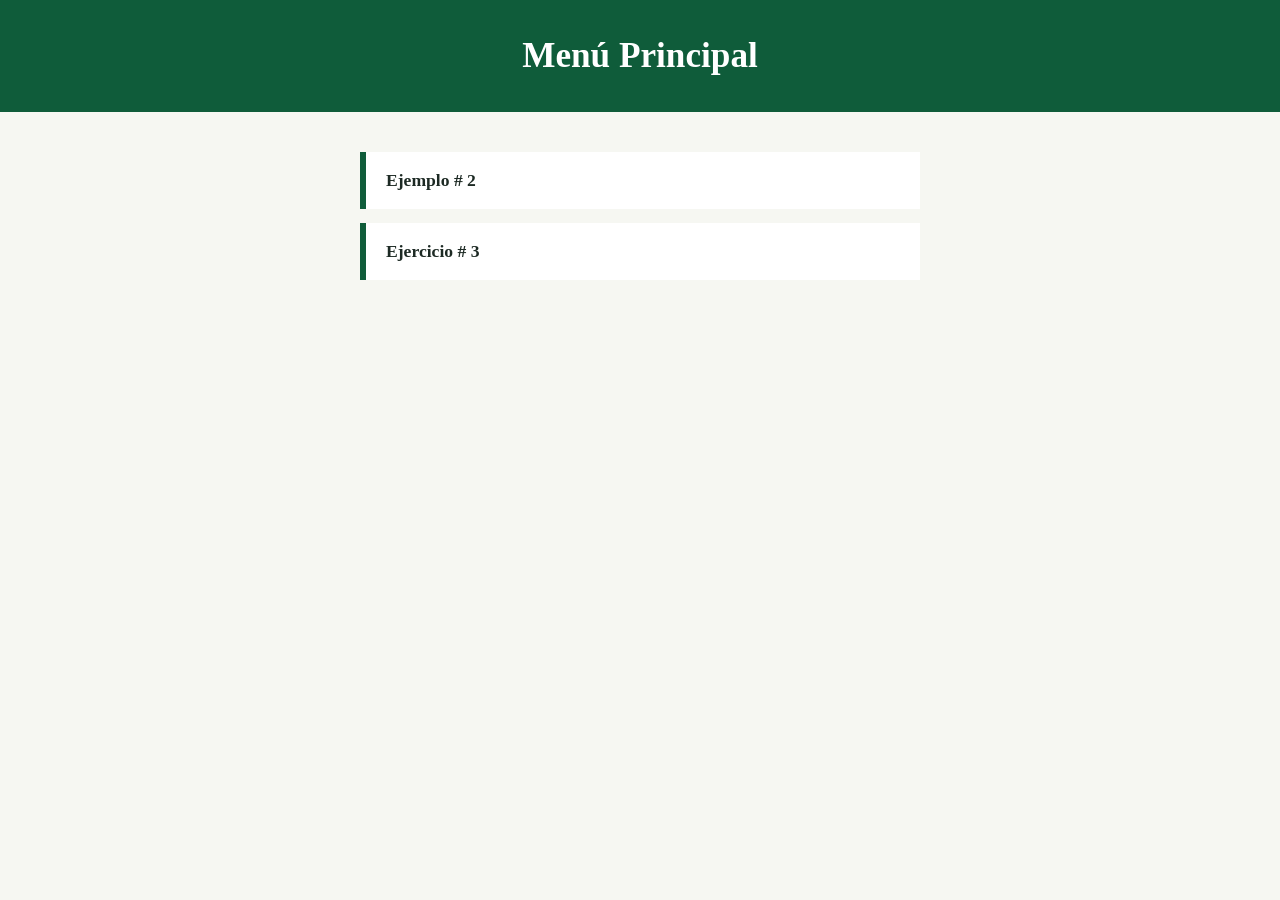
<file: index.html>
<!DOCTYPE html>
<html lang="es">
<head>
  <meta charset="UTF-8">
  <meta name="viewport" content="width=device-width, initial-scale=1.0">
  <title>Menú Principal</title>
  <meta name="author" content="Yerminson Arias">
  <link rel="stylesheet" href="css/index.css">
</head>
<body>
  <script src="js/index.js"></script>
</body>
</html>
</file>
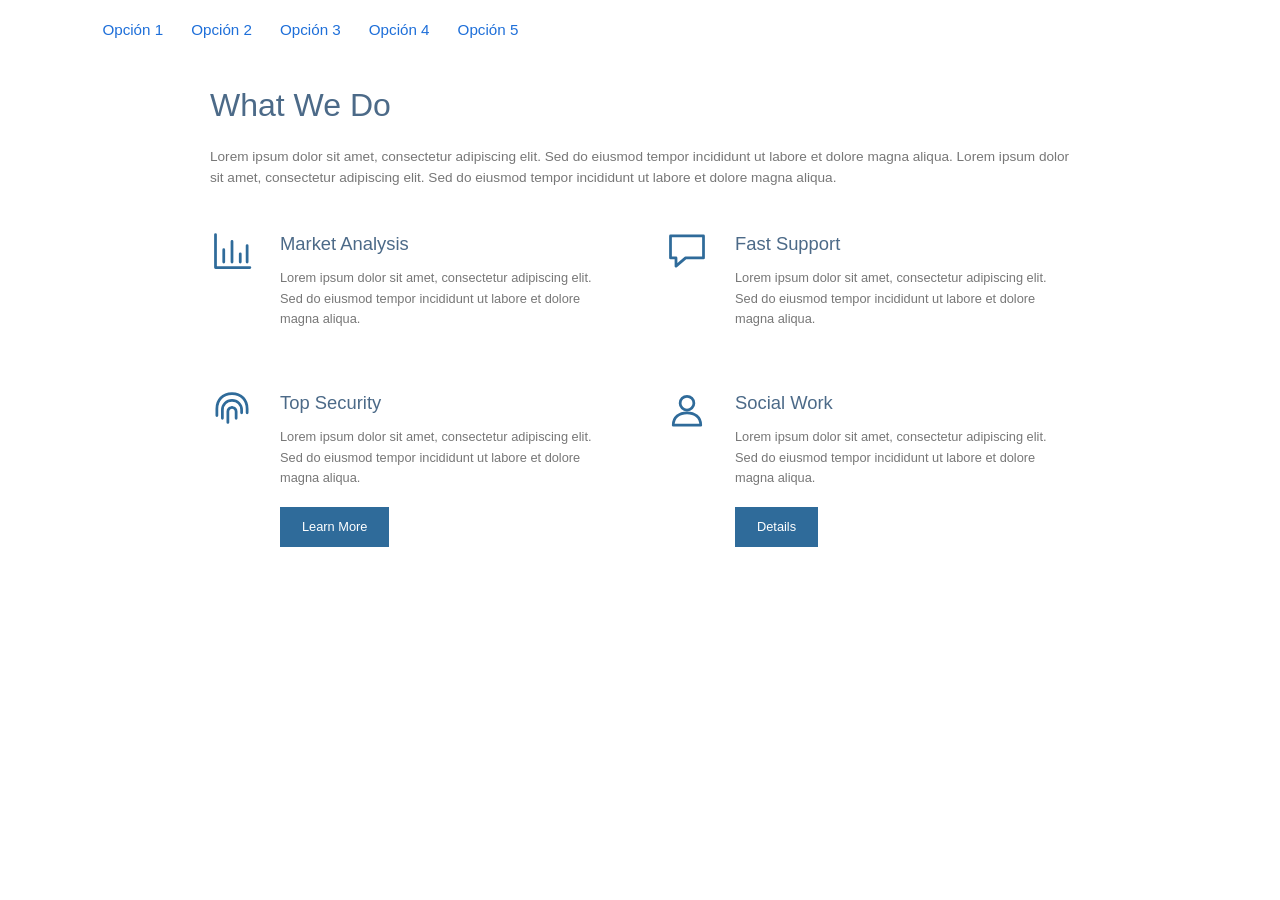
<file: ejercicio3.html>
<!DOCTYPE html>
<html lang="es">
<head>
  <meta charset="UTF-8">
  <meta name="viewport" content="width=device-width, initial-scale=1.0">
  <title>Ejercicio CSS # 3</title>
  <meta name="author" content="Yerminson Arias">
  <link rel="stylesheet" href="css/estilo3.css">
</head>
<body>
  <script src="js/ejercicio3.js"></script>
</body>
</html>
</file>
<file: css/index.css>
* {
    box-sizing: border-box;
    margin: 0;
    padding: 0;
}

body {
    font-family: Georgia, serif;
    min-height: 100vh;
    background: #f6f7f2;
    color: #1d2a24;
    display: flex;
    flex-direction: column;
    align-items: center;
}

header {
    width: 100%;
    background: #0f5c3a;
    color: #fff;
    padding: 36px 20px;
    text-align: center;
}

header h1 {
    font-size: 2.2rem;
}

header p {
    margin-top: 6px;
    opacity: .85;
    font-size: .95rem;
}

main {
    width: min(560px, 92%);
    padding: 40px 0;
    flex: 1;
}

.lista {
    list-style: none;
    display: grid;
    gap: 14px;
}

.lista a {
    display: block;
    padding: 18px 20px;
    background: #fff;
    border-left: 6px solid #0f5c3a;
    color: inherit;
    text-decoration: none;
}

.lista a:hover,
.lista a:focus-visible {
    background: #e8f0ea;
    outline: none;
}

.lista strong {
    display: block;
    font-size: 1.1rem;
}

.lista span {
    font-size: .85rem;
    color: #55655c;
}

footer {
    padding: 20px;
    font-size: .85rem;
    color: #55655c;
}
</file>
<file: css/estilo3.css>
* {
    box-sizing: border-box;
    margin: 0;
    padding: 0;
}

body {
    font-family: Arial, Helvetica, sans-serif;
    color: #777;
    line-height: 1.6;
    background: #fff;
}

nav {
    display: flex;
    gap: 28px;
    padding: 18px 8%;
}

nav a {
    color: #1e6fd9;
    text-decoration: none;
    font-size: .95rem;
}

nav a:hover {
    text-decoration: underline;
}

main {
    max-width: 900px;
    margin: 0 auto;
    padding: 20px 20px 60px;
}

h1 {
    font-weight: 300;
    color: #4c6a88;
    font-size: 2rem;
    margin-bottom: 14px;
}

.intro {
    font-size: .85rem;
    margin-bottom: 40px;
}

.intro a,
.texto a {
    color: #2f8fc9;
    text-decoration: none;
}

.servicios {
    display: grid;
    grid-template-columns: 1fr 1fr;
    gap: 40px 50px;
}

.servicio {
    display: grid;
    grid-template-columns: 56px 1fr;
    gap: 14px;
    align-items: start;
}

.servicio img {
    width: 44px;
    height: 44px;
}

.servicio h2 {
    font-weight: 400;
    color: #4c6a88;
    font-size: 1.15rem;
    margin-bottom: 10px;
}

.servicio p {
    font-size: .8rem;
    margin-bottom: 18px;
}

.boton {
    display: inline-block;
    background: #2f6b9a;
    color: #fff;
    text-decoration: none;
    font-size: .8rem;
    padding: 10px 22px;
}

@media (max-width: 650px) {
    .servicios {
        grid-template-columns: 1fr;
    }
}
</file>
